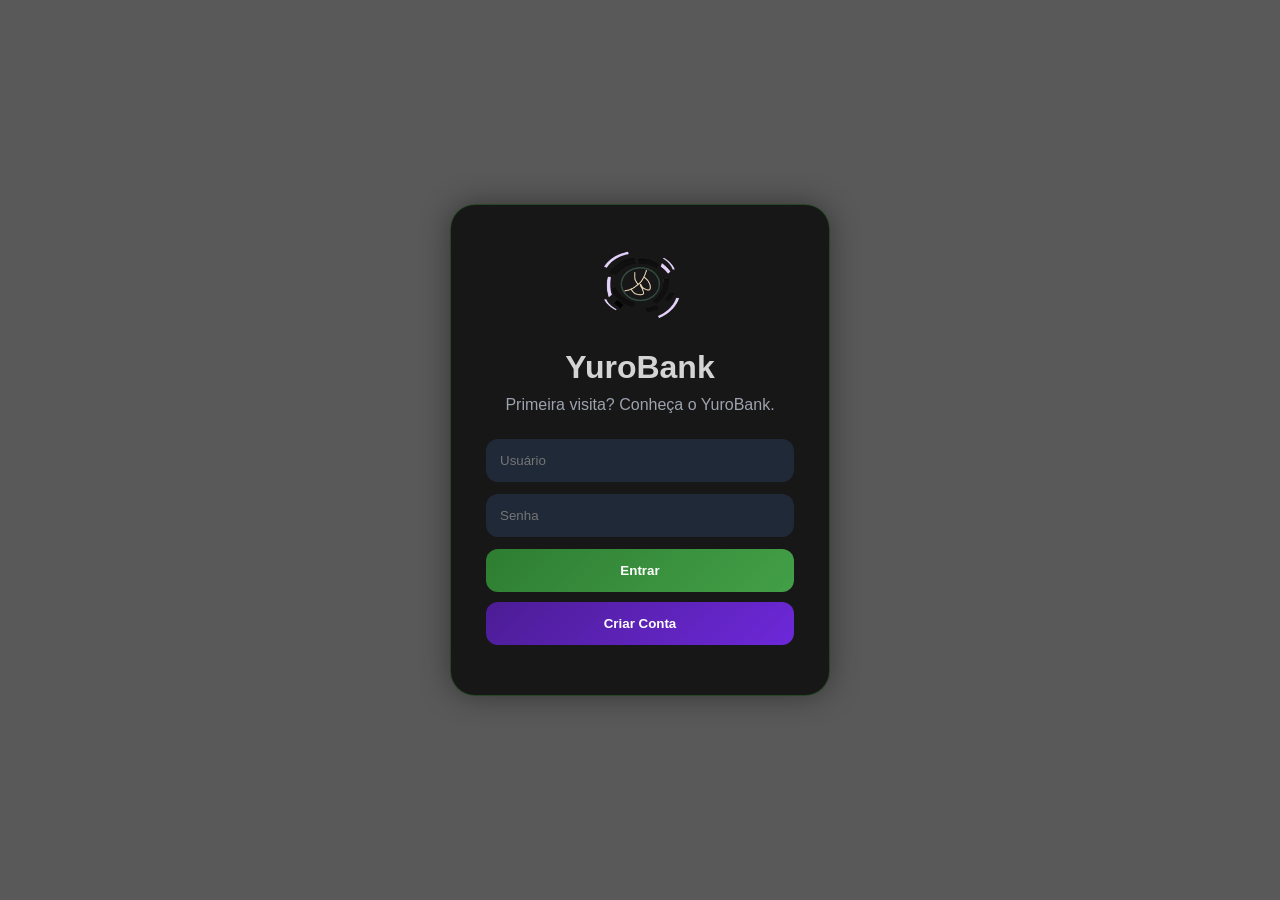
<file: index.html>
<!doctype html>
<html lang="pt-br">
  <head>
    <meta charset="UTF-8" />
    <meta name="viewport" content="width=device-width, initial-scale=1.0" />
    <title>YuroBank</title>
    <link rel="icon" type="image/png" href="assets/images/logo-do-yurobank.png" />
    <link rel="stylesheet" href="css/style.css">
  </head>
  <body>

<video
  autoplay
  muted
  loop
  playsinline
  preload="metadata"
  id="video-fundo"
>
  <source
    src="assets/videos/video de fundo da floresta.mp4"
    type="video/mp4"
  >
</video>

<div class="overlay-fundo"></div>

    <header>
      <div class="logo-container">
        <div class="gato-yuro">
  <video autoplay muted loop playsinline>
    <source src="assets/videos/gato-yuro.webm" type="video/webm">
  </video>
</div>
        <img src="assets/images/logo do yurobank.png" alt="YuroBank Logo" class="logo" />
        <h1 class="titulo-banco">YuroBank</h1>
      </div>
    </header>
    <main>                     <!-----------   SALDO  ---------------->
      <div class="linha-topo">
        <div class="lado-esquerdo"></div>
        <div class="saldo">
        <p class="saldo-label">Saldo disponível</p>
        <div class="saldo-container">
        <p class="saldo-valor">R$ 1.250,75</p>
        <button id="toggle-saldo"> 
          👁️
         </button>
         </div>
       <p class="limite-label">Limite disponível</p>
      <p class="limite-valor">R$ 0,00</p>
</div>                                                               
      </div>      
        <div class="caixinhas-container">

  <h3>🐾 CaixinhasYu</h3>

  <div id="lista-caixinhas">

  </div>

</div>                              <!-- ATALHOS -->
                                    <!-- ICONE PIX -->
      <section class="atalhos">
        <div class="atalho"> 
          <img src="assets/icons/Iconepix.png" alt="Pix" class="icone-atalho" />
          <span class="texto-atalho">Pix e Transferir</span>
        </div> 
        <div class="atalho">   <!-- ICONE PAGAR -->
          <img src="assets/icons/Simbolo boleto pagar.png" alt="Pagar" class="icone-pagar" />
          <span class="texto-atalho">Pagar</span>
        </div>
        <div class="atalho">    <!-- ICONE DEPOSITAR -->
  <img src="assets/icons/Deposito.png" alt="Depositar" class="icone-deposito" />
  <span class="texto-atalho">Depositar</span>
</div>
        <div class="atalho">  <!-- ICONE Extrato -->
          <img src="assets/icons/extrato icone.png" alt="extrato" class="icone-extrato" />
          <span class="texto-atalho">Extrato</span>
        </div>
        <div class="atalho">     <!-- ICONE CONVERSOR DE LIMTES -->
          <img
            src="assets/icons/converrter limite icone.png"
            alt="limite"
            class="icone-limite"
          />
          <span class="texto-atalho">Converter Limite</span>
        </div>
        <div class="atalho">   <!-- ICONE CARTAO VIRTUAL -->
          <img
            src="assets/icons/cartao virtual icone.png"
            alt="cartao virtual"
            class="cartao-virtual"
          />
          <span class="texto-atalho">Cartão Virtual</span>
        </div>
        <div class="atalho"id="btn-caixinhas">
         <img src="assets/icons/investimento.png" alt="investir" class="cartao-investimento"/>
        <span class="texto-atalho"> CaixinhasYu </span>
        </div>
      <div class="atalho" id="btn-yuhelp">  <!-- ICONE YUHELP -->

  <img
    src="assets/icons/icone help.png"  
    alt="ajuda"
  >

  <span class="texto-atalho">
    YuHelp
  </span>

</div>

<div class="atalho" id="btn-reset">

  <img
    src="assets/icons/reset.png"
    alt="Resetar"
  >

  <span class="texto-atalho">
    Resetar Conta
  </span>
  </div>
      </section>
         <div id="extrato-box" class="extrato-box">

         <h3>📋 Extrato YuroBank</h3>

         <div id="lista-extrato">

         </div>

        </div>

        <div class="atalho" id="btn-sair">

<img
src="assets/icons/icone sair.png"
alt="Sair">

<span class="texto-atalho">
Sair
</span>

</div>

  <section class="cartoes">
  <!-- YURO START -->
  <div class="cartao-item">
    <div class="cartao-imagem-wrapper">
      <img src="assets/images/YUROSTART.png" alt="Cartão Yuro Start" class="cartao-imagem-start">
    </div>
    <div class="cartao yuro-start">
      <h3>Yuro Start</h3>
      <p>Para quem começou</p>
    </div>
    <div class="beneficios-expansiveis">
      <p class="beneficio-texto"></p>
    </div>
  </div>

  <!-- YURO PURPLE -->
  <div class="cartao-item">
    <div class="cartao-imagem-wrapper">
      <img src="assets/images/YUROPURPLE.png" alt="Cartão Yuro Purple" class="cartao-imagem-yuropurple">
    </div>
    <div class="cartao yuro-purple">
      <h3>Yuro Purple</h3>
      <p>Para quem fica</p>
    </div>
    <div class="beneficios-expansiveis">
      <p class="beneficio-texto"></p>
    </div>
  </div>

  <!-- YURO INVEST -->
  <div class="cartao-item">
    <div class="cartao-imagem-wrapper">
      <img src="assets/images/YUROINVEST.png" alt="Cartão Yuro Invest" class="cartao-imagem-yuroinvest">
    </div>
    <div class="cartao yuro-invest">
      <h3>Yuro Invest</h3>
      <p>Para quem investe</p>
    </div>
    <div class="beneficios-expansiveis">
      <p class="beneficio-texto"></p>
    </div>
  </div>

  <!-- YURO BLACK -->
  <div class="cartao-item">
    <div class="cartao-imagem-wrapper">
      <img src="assets/images/YUROBLACK.png" alt="Cartão Yuro Black" class="cartao-imagem-yuroblack">
    </div>
    <div class="cartao yuro-black">
      <h3>Yuro Black</h3>
      <p>Exclusivo</p>
    </div>
    <div class="beneficios-expansiveis">
      <p class="beneficio-texto"></p>
    </div>
  </div>
</section>
    </main>
       <!-- MODAL (fora do main, antes do footer) -->
    <div id="modal-beneficios" class="modal">
      <div class="modal-conteudo">
        <span class="fechar-modal">&times;</span>
        <h3>Benefícios do Cartão</h3>
        <p id="beneficio-texto"></p>
      </div>
    </div>
<div id="cartao-virtual-box" class="cartao-virtual-box">

  <h3>💳 Yuro Virtual</h3>

  <p id="numero-cartao"></p>

  <div class="dados-cartao">
    <p id="validade-cartao"></p>
    <p id="cvv-cartao"></p>
  </div>
</div>
<div id="modal-deposito" class="modal-deposito">
  
  <div class="conteudo-deposito">

    <h3>💰 Depositar</h3>

    <input
      type="number"
      id="valor-deposito"
      placeholder="Digite o valor"
    >

    <div class="botoes-deposito">

      <button id="confirmar-deposito">
        Confirmar
      </button>

      <button id="cancelar-deposito">
        Cancelar
      </button>

    </div>
    <p id="mensagem-deposito"></p>
    

</div>

</div>

<div id="modal-reset" class="modal-deposito">

  <div class="conteudo-deposito">

    <h3>⚠️ Resetar Conta</h3>

    <p style="margin-bottom:20px;">
      Deseja realmente apagar todos os dados?
    </p>

    <div class="botoes-deposito">

     <button
  id="confirmar-reset"
  class="btn-reset">
  Sim
</button>

<button
  id="cancelar-reset"
  class="btn-cancelar">
  Não
</button>

    </div>

  </div>

</div>

<div id="modal-limite" class="modal-deposito">

  <div class="conteudo-deposito">

    <h3>💜 Converter Limite</h3>

    <input
      type="number"
      id="valor-limite"
      placeholder="Digite o valor"
    >

    <div class="botoes-deposito">

      <button id="confirmar-limite">
        Converter
      </button>

      <button id="cancelar-limite">
        Cancelar
      </button>

    </div>

  </div>

</div>

<div id="modal-caixinha" class="modal-deposito">

  <div class="conteudo-deposito">

    <h3>💰 Guardar dinheiro</h3>

    <input
      type="number"
      id="valor-caixinha"
      placeholder="Digite o valor"
    >

    <div class="botoes-deposito">

      <button id="confirmar-caixinha">
        Guardar
      </button>

      <button id="cancelar-caixinha">
        Cancelar
      </button>

    </div>
    
     
  </div>

</div>

<div id="modal-retirar" class="modal-deposito">

  <div class="conteudo-deposito">

    <h3>💸 Retirar dinheiro</h3>

    <input
      type="number"
      id="valor-retirada"
      placeholder="Digite o valor"
    >

    <div class="botoes-deposito">

      <button id="confirmar-retirada">
        Retirar
      </button>

      <button id="cancelar-retirada">
        Cancelar
      </button>

    </div>

  </div>

</div>

<div id="modal-yuhelp"  class="modal-yuhelp">

  <div class="conteudo-yuhelp">

    <h3>
      🤖 YuHelp
    </h3>

    <div class="perguntas-yuhelp">

      <button onclick="yuHelp('gastar')">
        💰 Quanto posso gastar hoje?
      </button>

      <button onclick="yuHelp('limite')">
        💳 Como funciona o limite?
      </button>

      <button onclick="yuHelp('caixinha')">
        📦 O que são as CaixinhasYu?
      </button>

      <button onclick="yuHelp('reserva')">
        🏦 Como criar uma reserva?
      </button>

      <button onclick="yuHelp('guardar')">
        📈 Como guardar mais dinheiro?
      </button>

      <button onclick="yuHelp('gastos')">
        🚨 Estou gastando demais?
      </button>

      <button onclick="yuHelp('rico')">
        👑 Estou rico?
      </button>

      <button onclick="yuHelp('sardinhas')">
        🐟 Quantas sardinhas meu saldo vale?
      </button>

      <button onclick="yuHelp('jogo')">
        🎮 Posso comprar um jogo?
      </button>

      <button onclick="yuHelp('yuro')">
        🐱 Quem é o Yuro?
      </button>

      <button onclick="yuHelp('pagamento')">
        🎣 Qual seu pagamento?
      </button>

      <button onclick="yuHelp('trabalho')">
        😼 Você trabalha aqui mesmo?
      </button>

      <button onclick="yuHelp('futuro')">
        🔮 Qual meu futuro financeiro?
      </button>

    </div>

    <div id="resposta-yuhelp">

      😺 Como posso ajudar?

    </div>

    <button id="fechar-yuhelp">
      Fechar
    </button>

  </div>

</div>

    <footer>
      <p>YuroBank – tecnologia com propósito 💜</p>
    </footer>
<div id="toast-sucesso" class="toast-sucesso">

  <div id="toast-titulo">
    ✅ Depósito realizado!
  </div>

  <div id="toast-valor">
    R$ 0,00 adicionados ao saldo.
  </div>

</div>
<div id="mascote-yuro">

  <div id="fala-gato"></div>

  <div id="zzz">
    Zz<span>z</span><span>z</span>
  </div>

  <img
    id="gato-animado"
    src="assets/mascote/gato-andando-1.png"
    alt="Mascote Yuro"
  >

</div>
 <div id="chuva-moedas"></div>
 <div id="boas-vindas-yuro">

  <img
    src="assets/mascote/gato-parado-olhos-abertos.png"
    alt="Yuro"
    id="yuro-boas-vindas"
  >

<h2 id="texto-boas-vindas">
  🏦 YuroBank
</h2>

<p id="saldo-boas-vindas"></p>

</div>
 <script src="js/utils.js"></script>
<script src="js/script.js"></script>
  </body>


  
</html>
</file>
<file: css/style.css>
* {
  margin: 0;
  padding: 0;
  box-sizing: border-box;
}

body {
  background-color: #1e1029;
  color: rgb(223, 186, 186);
  font-family: Arial, sans-serif;
  display: flex;
  flex-direction: column;
  min-height: 100vh;
}

main {
  flex: 1;
}

h1 {
  color: #c084fc;
  text-align: center;
  font-size: 2rem;
  margin: 0;
}

.logo {
  width: 90px;
  height: auto;
  display: block;
  margin: 0 auto;
}

header {
  display: flex;
  align-items: center;
  justify-content: center;
  gap: 10px;
  margin-top: 20px;
}

.logo-container {
  display: flex;
  align-items: center;
  justify-content: center;
  gap: 15px;
  margin-top: 20px;
  position: relative;
}

.titulo-banco {
  font-size: 2rem;
  margin: 0;
  color: #034f58;
}

/* CONTÊINER DOS CARTÕES */
.cartoes {
  display: flex;
  flex-wrap: wrap;
  gap: 20px;
  justify-content: center;
  margin-top: 40px;
}

/* ESTILO BASE DE CADA CARTÃO */
.cartao {
  width: 220px;
  padding: 20px;
  border-radius: 20px;
  text-align: center;
  cursor: pointer;
  box-shadow: 0 4px 12px rgba(0, 0, 0, 0.3);
  transition: transform 0.2s ease, box-shadow 0.2s ease;
  position: relative;

}

.cartao:hover {
  transform: translateY(-5px);
  box-shadow: 0 8px 20px rgba(0, 0, 0, 0.5);
}

.cartao:active {
  transform: scale(0.98);
}

/* CORES INDIVIDUAIS DOS CARTÕES */
.yuro-start {
  background:
    linear-gradient(135deg,
      #353553,
      #4a4a6f);

  color: white;

  box-shadow:
    0 0 25px rgba(120, 120, 180, .25);
}

.yuro-purple {
  background:
    linear-gradient(135deg,
      #34025a,
      #210253);

  color: white;
}

.yuro-invest {
  background:
    linear-gradient(135deg,
      #114c46,
      #1c7c73);

  color: white;

  box-shadow:
    0 0 25px rgba(16, 185, 129, .25);
}

.yuro-black {
  background:
    linear-gradient(135deg,
      #050505,
      #1a1a1a);

  color: #fbbf24;

  border: 1px solid #fbbf24;

  box-shadow:
    0 0 25px rgba(251, 191, 36, .20);
}

/* RESPONSIVIDADE (celular) */
@media (max-width: 768px) {
  .cartao {
       width: 170px;
     padding: 15px;
  }

  .atalhos {
    gap: 22px;
    margin-top: 0;
     max-width:320px;
  }

  .cartoes {
    gap: 15px;
  }


  .atalho {
    width: 70px;
  }

.logo-container{
    gap:5px;
  }
  .atalho img {
    width: 40px;
    height: 40px;
    padding: 6px;
  }

  .texto-atalho {
    font-size: 10px;
  }

  .linha-topo {
    margin-bottom: 45px;
    /* ou 15px, 25px – teste o que ficar bom */
  }

  #mascote-yuro img,
#gato-animado{
  width:75px;
}

  .cartao-imagem-start,
  .cartao-imagem-yuropurple,
  .cartao-imagem-yuroinvest,
  .cartao-imagem-yuroblack {

    width: 100px;

    transform: rotate(25deg);
  }

  .toast-sucesso {

    right: 10px;
    left: 10px;

    width: auto;

     top:140px;

    text-align: center;

  }

  .extrato-box {

     width:95%;
  padding:15px;

  }

  .caixinhas-container {

    overflow-x: hidden;

  }

  .saldo {
    text-align: left;
    max-width: 320px;
    background:
      rgba(0, 0, 0, .25);
    margin: 0 auto 35px auto;
    backdrop-filter: blur(8px);
     width:90%;
    padding: 20px;

    border-radius: 20px;

    border: 1px solid rgba(255, 255, 255, .08);

    box-shadow:
      0 0 20px rgba(0, 0, 0, .3);
  }

.cartao-virtual-box{
    width:95%;
    padding:20px;
  }

  .conteudo-deposito{
    width:95%;
  }

  .modal-conteudo{
    width:95%;
    max-width:none;
  }

  .logo{
    width:70px;
  }

  .titulo-banco{
       margin-right:0px;
       margin-top: 15px;
  }

 .gato-yuro video{
    width:65px;
  }

 .caixinhas-container{
  width:95%;
  padding:15px;
}

.caixinha{
  flex-direction:column;
  gap:15px;
  padding:20px;
  border-radius:20px;
}

.acoes-caixinha{
  width:100%;
  display:flex;
  justify-content:center;
  gap:10px;
}

.btn-guardar,
.btn-retirar{
  flex:1;
  max-width:none;
}


}
 .perguntas-yuhelp{
    flex-direction:column;
  }

  .perguntas-yuhelp button{
    width:100%;
  }

.gato-yuro{
     right:-18px;
      top:8px;
  }



.icone-placeholder {
  width: 40px;
  height: 40px;
  font-size: 20px;
}

.texto-atalho {
  font-size: 10px;
}



.saldo {
  text-align: center;
  margin-bottom: 35px;
}

.saldo-label {
  font-size: 0.9rem;
  color: #c0c0c0;
}

.saldo-valor {
  font-size: 2rem;
  font-weight: bold;
  color: #ffffff;
}

.linha-topo {
  display: flex;

  justify-content: flex-start;

  align-items: flex-start;

  margin-left: 15px;

  margin-top: 20px;

  position: relative;
  z-index: 5;
}

.acoes {
  display: flex;
  justify-content: center;
  gap: 20px;
  margin-bottom: 40px;
}

.botao {
  background-color: #2d2d3a;
  border: none;
  padding: 12px 28px;
  border-radius: 40px;
  color: white;
  font-weight: bold;
  font-size: 1rem;
  cursor: pointer;
  transition: background-color 0.2s, transform 0.1s;
}

.botao:hover {
  background-color: #4a1d6d;
  transform: scale(1.02);
  color: black;
}

.botao:active {
  transform: scale(0.98);
}

.icone-botao {
  width: 20px;
  height: auto;
  margin-right: 8px;
  vertical-align: middle;
}

.icone-pagar {
  width: 48px;
  height: 48px;
  object-fit: contain;
  background-color: #4a1d6d;
  border-radius: 50%;
  padding: 3px;
  margin-bottom: 8px;
}

.atalhos {
  display: flex;

  grid-template-columns:
    repeat(auto-fit, minmax(80px, 90px));
  flex-wrap: wrap;
  justify-content: center;
  margin: 50px auto;
  gap: 25px;

  margin-top: 30px;

  position: relative;
  z-index: 5;
}

.atalho {
  display: flex;
  flex-direction: column;
  align-items: center;
  text-align: center;
  width: 80px;
  /* reduz a largura de cada atalho (estava 90px) */
  background-color: transparent;
  transition: transform 0.2s ease;
  cursor: pointer;
}

.atalho:hover {
  transform: translateY(-3px);
}

.atalho:active {
  transform: scale(0.98);
}

.icone-atalho {
  width: 48px;
  height: 48px;
  object-fit: contain;
  background-color: #4a1d6d;
  border-radius: 50%;
  padding: 10px;
  margin-bottom: 8px;
}

.texto-atalho {
  font-size: 12px;
  color: #c0c0c0;
}

.atalho img {
  width: 48px;
  height: 48px;
  object-fit: contain;
  background-color: #4a1d6d;
  border-radius: 50%;
  padding: 10px;
  margin-bottom: 8px;
}

/* Container que agrupa imagem + cartão */
.cartao-item {
  display: flex;
  flex-direction: column;
  align-items: center;
  margin-bottom: 30px;
}

/* Wrapper da imagem (sobreposta) */
.cartao-imagem-wrapper {
  margin-bottom: 12px;
  z-index: 2;
  position: relative;
}



.cartao-imagem-yuroblack {
  /* Estilo da imagem (cartão de crédito virtual) */
  width: 120px;
  height: auto;
  border-radius: 12px;
  transform: rotate(38deg);
  padding: 3px;
  transition: transform 2s ease;
  cursor: pointer;
  margin-top: 8px;
}

.cartao-imagem-wrapper:hover .cartao-imagem-yuroblack {
  transform: rotate(0deg) rotateY(360deg);
  background-color: #ffb36d;
  color: black;
}

.cartao-imagem-yuroinvest {
  /* Estilo da imagem (cartão de crédito virtual) */
  width: 120px;
  height: auto;
  border-radius: 12px;
  transform: rotate(38deg);
  padding: 3px;
  transition: transform 2s ease;
  cursor: pointer;
  margin-top: 8px;
}

.cartao-imagem-wrapper:hover .cartao-imagem-yuroinvest {
  transform: rotate(0deg) rotateY(360deg);
  background-color: #028150;
  color: black;
}

.cartao-imagem-yuropurple {
  /* Estilo da imagem (cartão de crédito virtual) */
  width: 120px;
  height: auto;
  border-radius: 12px;
  transform: rotate(38deg);
  padding: 3px;
  transition: transform 2s ease;
  cursor: pointer;
  margin-top: 8px;
}

.cartao-imagem-wrapper:hover .cartao-imagem-yuropurple {
  transform: rotate(0deg) rotateY(360deg);
  background-color: #92009762;
  color: black;
}

.cartao-imagem-start {
  /* Estilo da imagem (cartão de crédito virtual) */
  width: 120px;
  height: auto;
  border-radius: 12px;
  transform: rotate(38deg);
  padding: 3px;
  transition: transform 2s ease;
  cursor: pointer;
  margin-top: -3px;
}

.cartao-imagem-wrapper:hover .cartao-imagem-start {
  transform: rotate(0deg) rotateY(360deg);
  background-color: #000000;
  color: black;
}


/* Estado inicial do modal (invisível) */
.modal {
  display: none;
  position: fixed;
  top: 0;
  left: 0;
  width: 100%;
  height: 100%;
  background-color: rgba(0, 0, 0, 0.8);
  justify-content: center;
  align-items: center;
  z-index: 1000;
  opacity: 0;
  transition: opacity 0.2s ease;
}

/* Quando o modal está visível (classe 'mostrar' será adicionada via JS) */
.modal.mostrar {
  display: flex;
  opacity: 1;
}

/* Conteúdo do modal (animação de escala suave) */
.modal-conteudo {
  background-color: #1e1e2f;
  padding: 30px;
  border-radius: 20px;
  max-width: 400px;
  text-align: center;
  border-left: 4px solid #c084fc;
  position: relative;
  transform: scale(0.95);
  transition: transform 0.15s ease-out;
}

.modal.mostrar .modal-conteudo {
  transform: scale(1);
}

/* Botão de fechar (X) no canto superior direito */
.fechar-modal {
  position: absolute;
  top: 12px;
  right: 20px;
  font-size: 28px;
  font-weight: bold;
  cursor: pointer;
  color: #aaa;
  transition: color 0.2s;
}

.fechar-modal:hover {
  color: white;
}

.beneficios-expansiveis {
  background-color: #1e1e2f;
  border-radius: 16px;
  padding: 16px;
  margin-top: 12px;
  text-align: center;
  font-size: 14px;
  color: #e0e0e0;
  width: 100%;
  max-width: 220px;
  opacity: 0;
  transform: translateY(-10px);
  transition: opacity 0.25s ease, transform 0.25s ease;
  pointer-events: none;
  display: block;
  /* sempre visível no DOM, mas invisível */
}

.beneficios-expansiveis.mostrar {
  opacity: 1;
  transform: translateY(0);
  pointer-events: auto;
}

/* Bordas específicas para cada cartão (usando irmão adjacente +) */
.yuro-start+.beneficios-expansiveis {
  border-left: 3px solid #af65f8;
}

.yuro-purple+.beneficios-expansiveis {
  border-left: 3px solid #ca51ba;
}

.yuro-invest+.beneficios-expansiveis {
  border-left: 3px solid #10b981;
}

.yuro-black+.beneficios-expansiveis {
  border-left: 3px solid #fbbf24;
}

/* Ajuste específico para o Yuro Start – afasta a imagem do cartão */
.yuro-start {
  margin-top: 0;
  /* remove o margin-top negativo que puxava o cartão para cima */
}

.cartao-imagem-start {
  margin-bottom: 8px;
  /* pequeno espaço entre a imagem e o cartão */
}

.limite-label {
  font-size: 0.9rem;
  color: #c084fc;
  margin-top: 10px;
}

.limite-valor {
  font-size: 1.5rem;
  font-weight: bold;
  color: #c084fc;
}

.cartao-virtual-box {
  visibility: hidden;
  display: flex;
  flex-direction: column;
  justify-content: center;
  height: 0;
  overflow: hidden;
  border: 2px solid #000000;
  border-radius: 20px;
  padding: 30px;
  width: 380px;
  margin: 40px auto;
  text-align: center;
  color: white;
  box-shadow: 0 0 20px rgb(0, 0, 0);
  opacity: 0;
  transform: translateY(30px) scale(0.9);
  transition:
    opacity 0.4s ease,
    transform 0.4s ease;
  background: linear-gradient(135deg, #140033, #000000);
}

.cartao-virtual-box.mostrar {
  visibility: visible;

  height: auto;
  opacity: 1;

  transform: translateY(0) scale(1);
}

.cartao-virtual-box:hover {
  transform: scale(1.03);
}

#numero-cartao {
  font-size: 16px;
  letter-spacing: 2px;
  margin: 20px 0;
  font-weight: bold;
  font-family: 'Courier New', monospace;
}

.dados-cartao {
  display: flex;
  justify-content: space-between;
  margin-top: 20px;
}

#validade-cartao,
#cvv-cartao {
  font-size: 16px;
  font-weight: bold;
}


.saldo-container {
  display: flex;
  align-items: center;
  justify-content: center;
  gap: 10px;
}

#toggle-saldo {
  background: transparent;
  border: none;
  font-size: 22px;
  cursor: pointer;
  color: #c084fc;
  transition: transform 0.2s;
}

#toggle-saldo:hover {
  transform: scale(1.1);
}

.extrato-box {
  visibility: hidden;
  opacity: 0;
  color: rgb(226, 181, 181);
  max-height: 0;
  overflow: hidden;

  width: 450px;
  margin: 30px auto;

  background: linear-gradient(135deg, #30025a38, #80585800);

  border: 1px solid #6b21a8;

  padding: 0 20px;

  border-radius: 20px;

  border: 1px solid #000000;

  transform: translateY(-15px);

  transition: opacity 0.4s ease, max-height 0.4s ease;

  transform: 0.4s ease;
}

.extrato-box.mostrar {
  visibility: visible;

  opacity: 1;

  max-height: 500px;

  padding: 20px;
  transform: translateY(0);
}

.item-extrato {
  padding: 10px 0;

  border-bottom: 1px solid #333;
}

.movimentacao {
  padding: 15px 0;
  border-bottom: 1px solid #333;
}

.data {
  font-size: 12px;
  color: #999;
  margin-bottom: 5px;
}

.descricao {
  font-size: 15px;
  color: white;
}

.valor {
  font-size: 18px;
  font-weight: bold;
  color: #c084fc;
  margin-top: 5px;
}

.modal-deposito {

  display: none;

  position: fixed;

  top: 0;
  left: 0;

  width: 100%;
  height: 100%;

  background: rgba(0, 0, 0, 0.7);

  justify-content: center;
  align-items: center;

  z-index: 999;
}

.modal-deposito.mostrar {

  display: flex;
}

.conteudo-deposito {

  background: #020202;

  padding: 25px;

  border-radius: 20px;

  width: 320px;

  text-align: center;

  border: 1px solid #6b21a8;
}

.conteudo-deposito h3 {

  margin-bottom: 15px;

  color: #c084fc;
}

.conteudo-deposito input {

  width: 100%;

  padding: 12px;

  border-radius: 10px;

  border: none;

  margin-bottom: 15px;
}

.botoes-deposito {

  display: flex;

  gap: 10px;
}

.botoes-deposito button {

  flex: 1;

  padding: 10px;

  border: none;

  border-radius: 10px;

  cursor: pointer;
}

#confirmar-deposito,
#cancelar-deposito {

  padding: 12px 20px;

  border: none;

  border-radius: 12px;

  cursor: pointer;

  transition: 0.3s;

}

#confirmar-deposito {

  background: #7c3aed;

  color: white;

}

#confirmar-deposito:hover {

  background: #9333ea;

  transform: scale(1.05);

}

#cancelar-deposito {

  background: #2d2d2d;

  color: white;

}

#cancelar-deposito:hover {

  background: #5a4444;

  transform: scale(1.05);

}

.toast-sucesso {

  position: fixed;

  top: 150px;

  right: 30px;

  background: #7c3aed;

  color: white;

  padding: 16px 24px;

  border-radius: 14px;

  font-weight: bold;

  box-shadow: 0 10px 25px rgba(0, 0, 0, 0.3);

  opacity: 0;

  z-index: 1000;

  transform: translateY(-20px);

  pointer-events: none;

  transition:
    opacity 0.4s ease,
    transform 0.4s ease;

}

.toast-sucesso.mostrar {

  opacity: 1;

  transform: translateY(0);

}

#mensagem-deposito {

  margin-top: 15px;

  text-align: center;

  color: #c084fc;

  font-weight: bold;

}

.saldo-animado {

  color: #22c55e;

  transform: scale(1.1);

  transition: all 0.3s ease;

}

#toast-valor {

  margin-top: 4px;

  font-size: 15px;

  color: #d8ffd8;

}

.valor-entrada {
  color: #22c55e;
}

.valor-saida {
  color: #ef4444;
}

.valor-limite {
  color: #c084fc;
}

/* ================= RESETAR CONTA ================= */

.btn-reset {
  background: #ff4d6d;
  color: white;
  border: none;
  border-radius: 12px;
  padding: 12px 24px;
  cursor: pointer;
  font-weight: bold;
  transition: 0.3s;
}

.btn-reset:hover {
  transform: translateY(-2px);
}

.btn-cancelar {
  background: #2a2a2a;
  color: white;
  border: none;
  border-radius: 12px;
  padding: 12px 24px;
  cursor: pointer;
  font-weight: bold;
  transition: 0.3s;
}

.btn-cancelar:hover {
  transform: translateY(-2px);
}

.btn-reset {
  background: linear-gradient(135deg,
      #ff4d6d,
      #ff758f);
}

.modal-deposito {
  opacity: 0;
  visibility: hidden;
  transition: 0.3s;
}

.modal-deposito.mostrar {
  opacity: 1;
  visibility: visible;
}

.conteudo-deposito {
  transform: scale(0.9);
  transition: 0.3s;
}

.modal-deposito.mostrar .conteudo-deposito {
  transform: scale(1);
}

.btn-reset {
  background: #ff4d6d;
}

.btn-reset:hover {
  transform: translateY(-2px);
}

.btn-cancelar:hover {
  transform: translateY(-2px);
}

.btn-reset,
.btn-cancelar {
  transition: 0.5s;
}

#confirmar-limite:hover {
  background: rgb(6, 109, 3);

  transform: translateY(-2px);
}

#cancelar-limite:hover {

  background: #2a2a2a;
  transform: translateY(-2px);
}

#toast-sucesso {
  transition: 0.4s;
}

#toast-sucesso.mostrar {
  transform: translateY(0);
  opacity: 1;
}

#toast-sucesso {
  transform: translateY(20px);
  opacity: 0;
}

#video-fundo {
  position: fixed;
  top: 0;
  left: 0;

  width: 100%;
  height: 100%;

  object-fit: cover;

  z-index: -2;
}

.overlay-fundo {
  position: fixed;

  top: 0;
  left: 0;

  width: 100%;
  height: 100%;

  background: rgba(0, 0, 0, 0.60);

  z-index: -1;
}

.gato-yuro {
  position: absolute;
  top: 15px;
  right: -29px;
  z-index: 10;
  pointer-events: none;

  animation: dormir 4s ease-in-out infinite;
}

@keyframes dormir {

  0% {
    transform: translateY(0px);
  }

  50% {
    transform: translateY(-3px);
  }

  100% {
    transform: translateY(0px);
  }

}

.gato-yuro video {
  width: 90px;
  height: auto;
  filter: drop-shadow(0 0 8px rgba(245, 188, 83, 0.349));
}

.gato-yuro {
  transition: transform 0.3s ease;
}

.gato-yuro:hover {
  transform: scale(1.05);
}

.logo-container:hover .gato-yuro {
  transform: translateY(-2px);
}

#mascote-yuro {
  position: fixed;
  bottom: 15px;
  left: 15px;
  z-index: 999;
  cursor: pointer;

}


#gato-animado {
  width: 100px;
  height: auto;
}

#zzz {
  display: none;

  position: absolute;

  top: 100px;
  left: 92px;

  color: white;

  font-weight: bold;

  animation:
    flutuar 1.5s infinite;
}

@keyframes flutuar {

  0% {
    opacity: 0;
    transform: translateY(10px);
  }

  50% {
    opacity: 1;
  }

  100% {
    opacity: 0;
    transform: translateY(-15px);
  }

}

#zzz span {
  font-size: 0.8em;
}

#chuva-moedas {
  position: fixed;
  inset: 0;
  pointer-events: none;
  overflow: hidden;
  z-index: 9999;
}

.moeda {
  position: absolute;
  font-size: 24px;
  animation: cairMoeda 2s linear forwards;
}

@keyframes cairMoeda {

  0% {
    transform: translateY(-50px);
    opacity: 1;
  }

  100% {
    transform: translateY(100vh);
    opacity: 0;
  }

}

#fala-gato {
  position: absolute;
  bottom: 90px;
  left: -20px;

  width: fit-content;
  min-width: 0;
  max-width: 180px;

  padding: 10px 14px;

  --cor-balao: rgba(90, 30, 150, 0.95);
  --borda-balao: #d8b4fe;

  background: var(--cor-balao);
  color: white;

  border: 2px solid var(--borda-balao);

  border-radius:
    60px 70px 55px 65px / 50px 60px 55px 65px;

  text-align: center;

  opacity: 0;
  font-size: 14px;
  transition: .3s;
}

#fala-gato.mostrar {
  opacity: 1;
  transform: translateY(0);
}

#fala-gato::after {
  content: "";

  position: absolute;
  bottom: -12px;
  left: 30px;

  width: 20px;
  height: 20px;

  background: var(--cor-balao);

  border-right: 2px solid var(--borda-balao);
  border-bottom: 2px solid var(--borda-balao);

  transform: rotate(45deg);
}

.caixinhas-container {

  display: none;

    width:min(550px,95%);


  margin: 20px auto;

  background: rgba(0, 0, 0, 0.35);

  border-radius: 20px;

  padding: 18px;

}

.caixinhas-container.mostrar {

  display: block;

}

.caixinhas-container h3 {

  text-align: center;

  margin-bottom:30px;
  font-size:2rem;
  color: #fbbf24;

}

.caixinha {

  display: flex;

  justify-content: space-between;

  align-items: center;

  padding: 15px;

  margin-bottom: 10px;

  border-radius: 15px;

 background:
    linear-gradient(
      135deg,
      rgba(255,255,255,.08),
      rgba(255,255,255,.03)
    );

  backdrop-filter: blur(10px);

  border:1px solid rgba(255,255,255,.05);

}

.caixinha-nome {

  font-weight: 700;
    font-size: 1.1rem;;
  color: white;
  line-height: 1.2;
}

.caixinha-valor {

  color: #fbbf24;
    font-weight: 800;
   font-size: 1.5rem;
}

.btn-guardar {

  background: linear-gradient(135deg,
      #6f4e37,
      #a67b5b);

  color: white;

  border: none;

  padding: 10px 15px;

  border-radius: 12px;

  cursor: pointer;

  font-weight: bold;

  transition: .3s;

}

.btn-guardar:hover {

  transform: translateY(-2px);

  background: linear-gradient(135deg,
      #5c4033,
      #8b6b4a);

}

.btn-guardar:active {

  transform: scale(.96);

}

/* ================= CAIXINHAYU MODAL ================= */

#modal-caixinha {

  position: fixed;
  inset: 0;

  background: rgba(0, 0, 0, .7);

  display: flex;
  justify-content: center;
  align-items: center;

  opacity: 0;
  pointer-events: none;

  transition: .3s;

  z-index: 9999;

}

#modal-caixinha.mostrar {

  opacity: 1;
  pointer-events: auto;

}

#modal-caixinha .conteudo-deposito {

  width: 320px;
  padding: 18px;
  border-radius: 18px;

  background:
    linear-gradient(135deg,
      #3e2723,
      #6f4e37);

  border: 2px solid #d8c3a5;

  border-radius: 20px;

  padding: 25px;

  box-shadow:
    0 0 30px rgba(0, 0, 0, .4);

}

#modal-caixinha h3 {

  color: #f5e6d3;
  font-size: 1.3rem;
  text-align: center;

  margin-bottom: 15px;

}

#valor-caixinha {

  width: 100%;

  padding: 12px;

  border: none;

  border-radius: 12px;

  outline: none;

  font-size: 15px;

  background: #fffaf5;

  color: #3e2723;

}

#modal-caixinha .botoes-deposito {

  display: flex;

  gap: 10px;

  margin-top: 20px;

}

#confirmar-caixinha,
#cancelar-caixinha {

  flex: 1;

  border: none;

  border-radius: 12px;

  padding: 10px;

  cursor: pointer;

  font-weight: bold;
  font-size: 14px;

  transition: .2s;

}

#confirmar-caixinha {

  background:
    linear-gradient(135deg,
      #8b5e3c,
      #c49a6c);

  color: white;

}

#cancelar-caixinha {

  background:
    linear-gradient(135deg,
      #5a4032,
      #7d5a4f);

  color: white;

}

#confirmar-caixinha:hover,
#cancelar-caixinha:hover {

  transform: scale(1.04);

}

.caixinha-porcentagem {

  font-size: .85rem;

  opacity: .8;

  margin-top: 5px;

}

@keyframes pulseCaixinha {

  0% {

    transform: scale(1);

  }

  50% {

    transform: scale(1.08);

  }

  100% {

    transform: scale(1);

  }

}

.caixinha-pulse {

  animation:
    pulseCaixinha .8s ease;

}

.btn-retirar {

  background: linear-gradient(135deg,
      #374151,
      #6b7280);

  color: white;
  border: none;
  padding: 10px 15px;
  border-radius: 12px;
  cursor: pointer;
  transition: .3s;

}

.acoes-caixinha {

  display: flex;

  gap: 8px;

}

.btn-retirar:hover {

  transform: translateY(-2px);

  background: linear-gradient(135deg,
      #4b5563,
      #9ca3af);

}

.btn-retirar:active {

  transform: scale(.96);

}

#modal-retirar h3 {

  color: #d1d5db;

  font-size: 1.4rem;

  margin-bottom: 15px;

}

#valor-retirada {

  width: 100%;

  padding: 12px 15px;

  border-radius: 14px;

  border: 2px solid #6b7280;

  background: rgba(255, 255, 255, .92);

  font-size: 15px;

  outline: none;

  transition: .3s;

}

#valor-retirada:focus {

  border-color: #9ca3af;

  transform: scale(1.02);

}

#confirmar-retirada {

  background: linear-gradient(135deg,
      #374151,
      #6b7280);

  color: white;

  border: none;

  border-radius: 12px;

  font-weight: bold;

  transition: .3s;

}

#confirmar-retirada:hover {

  transform:
    translateY(-2px) scale(1.03);

  background: linear-gradient(135deg,
      #4b5563,
      #9ca3af);

}

#cancelar-retirada {

  background: rgba(255, 255, 255, .08);

  color: white;

  border: 1px solid rgba(255, 255, 255, .15);

  border-radius: 12px;

  transition: .3s;

}

#cancelar-retirada:hover {

  background: rgba(255, 255, 255, .15);

  transform: translateY(-2px);

}

/* ================= YUHELP ================= */

/* ================= YUHELP ================= */

.modal-yuhelp {
  display: none;
  position: fixed;
  inset: 0;
  background: rgba(0, 0, 0, .75);

  justify-content: center;
  align-items: center;

  z-index: 9999;
}

.modal-yuhelp.mostrar {
  display: flex;
}

.conteudo-yuhelp {
  width: 900px;
  max-width: 95%;

  background: linear-gradient(135deg,
      #101820,
      #1a2a2a);

  border: 2px solid #d4a373;

  border-radius: 20px;

  padding: 25px;

  box-shadow:
    0 0 25px rgba(212, 163, 115, .25);
}

.conteudo-yuhelp h3 {
  text-align: center;
  color: #f4d6a0;
  margin-bottom: 20px;
}

.perguntas-yuhelp {
  display: flex;
  flex-wrap: wrap;
  gap: 10px;
  justify-content: center;
}

.perguntas-yuhelp button {
  background: #243b35;
  color: #f1f1f1;

  border: none;
  border-radius: 12px;

  padding: 10px 14px;

  cursor: pointer;

  transition: .3s;
}

.perguntas-yuhelp button:hover {
  background: #355c4d;
  transform: translateY(-2px);
}

#resposta-yuhelp {
  margin-top: 15px;
  padding: 20px;

  background:
    linear-gradient(135deg,
      rgba(36, 59, 53, .95),
      rgba(26, 42, 42, .95));

  border-radius: 18px;
  color: #f5f5f5;

  font-size: 16px;
  line-height: 1.6;

  white-space: pre-wrap;
  word-break: break-word;

  width: 100%;

  overflow: hidden;

  display: block;
}

#fechar-yuhelp {
  margin-top: 20px;

  width: 100%;

  background: #d4a373;

  color: black;

  border: none;

  border-radius: 12px;

  padding: 12px;

  font-weight: bold;

  cursor: pointer;

  transition: .3s;
}

#fechar-yuhelp:hover {
  background: #e6b987;
}

#resposta-yuhelp {
  background:
    linear-gradient(135deg,
      rgba(36, 59, 53, .95),
      rgba(26, 42, 42, .95));
}

#resposta-yuhelp::before {
  content: "";
  position: absolute;

  left: 0;
  bottom: 0;

  width: 100%;
  height: 2px;

  background:
    linear-gradient(90deg,
      transparent,
      #f4d6a0,
      transparent);

  animation:
    energia 2s linear infinite;
}

@keyframes energia {

  from {
    transform: translateX(-100%);
  }

  to {
    transform: translateX(100%);
  }

}

@keyframes surgirResposta {

  from {
    opacity: 0;
    transform: translateY(12px);
  }

  to {
    opacity: 1;
    transform: translateY(0);
  }

}

#resposta-yuhelp {
  animation: none;
  box-shadow:
    inset 0 0 25px rgba(255, 255, 255, .03),
    0 0 20px rgba(0, 0, 0, .25);
}

#resposta-yuhelp.aparecer {
  animation:
    surgirResposta .35s ease,
    respirar 2s ease-in-out infinite;
}

@keyframes respirar {

  0% {
    transform: scale(1);
  }

  50% {
    transform: scale(1.01);
  }

  100% {
    transform: scale(1);
  }

}

#resposta-yuhelp::after {
  content: "🐱";
  position: absolute;
  right: 12px;
  bottom: 10px;

  animation:
    olhar 3s infinite;
}

@keyframes olhar {

  0% {
    transform: translateX(0);
  }

  50% {
    transform: translateX(-3px);
  }

  100% {
    transform: translateX(0);
  }

}

@keyframes piscarCursor {

  50% {
    opacity: 0;
  }

}

.pensando-pontos::after {
  content: "";
  animation: pontos 1.2s infinite;
}

@keyframes pontos {

  0% {
    content: "";
  }

  25% {
    content: ".";
  }

  50% {
    content: "..";
  }

  75% {
    content: "...";
  }

  100% {
    content: "";
  }

}

#btn-sair {
  position: fixed;

  top: 30px;
  right: 30px;

  z-index: 999;

  background: rgba(0, 0, 0, .35);

  border-radius: 16px;

  padding: 10px;
}

#boas-vindas-yuro {

  position: fixed;
  inset: 0;

  background: rgba(0, 0, 0, .92);

  display: flex;
  flex-direction: column;

  justify-content: center;
  align-items: center;

  z-index: 999999;

  transition: .8s;

  transform: translateY(-20px);
}

#boas-vindas-yuro.esconder {

  opacity: 0;

  visibility: hidden;

  pointer-events: none;

}

#yuro-boas-vindas {

  width: 180px;

  margin-bottom: 20px;

  animation:
    entrarYuro 1s ease,
    flutuarYuro 2s infinite 1s;

}

@keyframes entrarYuro {

  from {

    opacity: 0;

    transform:
      translateY(-80px);

  }

  to {

    opacity: 1;

    transform:
      translateY(0);

  }

}

@keyframes flutuarYuro {

  0% {
    transform: translateY(0);
  }

  50% {
    transform: translateY(-8px);
  }

  100% {
    transform: translateY(0);
  }

}

#texto-boas-vindas {

  color: white;

  margin-bottom: 10px;

  text-align: center;

}

#saldo-boas-vindas {

  background: rgba(17, 24, 39, .55);

  backdrop-filter: blur(10px);
  position: relative;
  border: 1px solid rgba(192, 132, 252, .35);
  overflow: hidden;
  border-radius: 24px;

  padding: 25px;

  box-shadow:
    0 0 25px rgba(192, 132, 252, .15);

  opacity: 0;

  transform:
    scale(.85) translateY(40px);

  animation:
    surgirBoasVindas 1.2s ease forwards;

}

@keyframes surgirBoasVindas {

  0% {

    opacity: 0;

    transform:
      scale(.85) translateY(40px);

  }

  60% {

    opacity: 1;

    transform:
      scale(1.03) translateY(-5px);

  }

  100% {

    opacity: 1;

    transform:
      scale(1) translateY(0);

  }

}

#saldo-boas-vindas::before {

  content: "";

  position: absolute;

  top: 0;
  left: -150px;

  width: 60px;
  height: 100%;

  background:
    linear-gradient(90deg,
      transparent,
      rgba(192, 132, 252, .15),
      transparent);

  transform: skewX(-20deg);

  animation:
    brilhoYuro 4s linear infinite;

}

@keyframes brilhoYuro {

  from {
    left: -150px;
  }

  to {
    left: calc(100% + 150px);
  }

}
</file>
<file: css/login.css>
*{
margin:0;
padding:0;
box-sizing:border-box;
font-family:Arial,sans-serif;
}

body{
min-height:100vh;
display:flex;
justify-content:center;
align-items:center;
overflow:hidden;
}

#video-fundo{

position:fixed;

top:0;
left:0;

width:100%;
height:100%;

object-fit:cover;

z-index:0;

}

.overlay{
position:fixed;
inset:0;
background:rgba(0,0,0,.65);
z-index:1;
}

.login-card{
max-width: 380px;
width:380px;

background:
rgba(12,12,12,.85);

backdrop-filter:
blur(12px);

border:
1px solid rgba(67,160,71,.35);

padding:35px;

border-radius:25px;
z-index:2;
text-align:center;
position:relative;
box-shadow:
0 0 30px rgba(0,0,0,.4);

}

.logo{
width:90px;
margin-bottom:15px;
}

h1{
color:#d4d4d4;
margin-bottom:10px;
}

.subtitulo{
color:#9ca3af;
margin-bottom:25px;
}

input{

width:100%;

padding:14px;

margin-bottom:12px;

border:none;

border-radius:12px;

background:#1f2937;

color:white;

}

input:focus{

outline:none;

border:
1px solid #43a047;

}

#btn-login{

width:100%;

padding:14px;

border:none;

border-radius:12px;

cursor:pointer;

background:
linear-gradient(
135deg,
#2e7d32,
#43a047
);

color:white;

font-weight:bold;

margin-bottom:10px;
}

#btn-login:hover{
transform:translateY(-2px);
}

#btn-cadastro{

width:100%;

padding:14px;

border:none;

border-radius:12px;

cursor:pointer;

background:
linear-gradient(
135deg,
#4c1d95,
#6d28d9
);

color:white;

font-weight:bold;
}

#btn-cadastro:hover{
transform:translateY(-2px);
}


#mensagem{
margin-top:15px;
color:#fbbf24;
}



#frase-yuro-login{

  text-align:center;

  color:#ffffff;

  max-width:350px;

  margin:0 auto 20px auto;

  line-height:1.5;

}

/* ================= CELULAR ================= */

@media (max-width: 480px){

  .login-card{
    width: 92%;
    padding: 30px 20px;
     max-width:340px;
    margin: 20px auto;
  }

  .logo{
    width: 75px;
  }

  h1{
    font-size: 2rem;
  }

  .subtitulo{
    font-size: 15px;
    text-align: center;
  }

  #usuario,
  #senha{
    width: 100%;
    font-size: 16px;
  }

  #btn-login,
  #btn-cadastro{
    width: 100%;
    font-size: 16px;
  }

}

html{
  overflow-x:hidden;
}

body{
  overflow-x:hidden;
}

#video-fundo{
  position: fixed;
  inset: 0;

  width: 100%;
  height: 100%;

  object-fit: cover;
}
</file>
